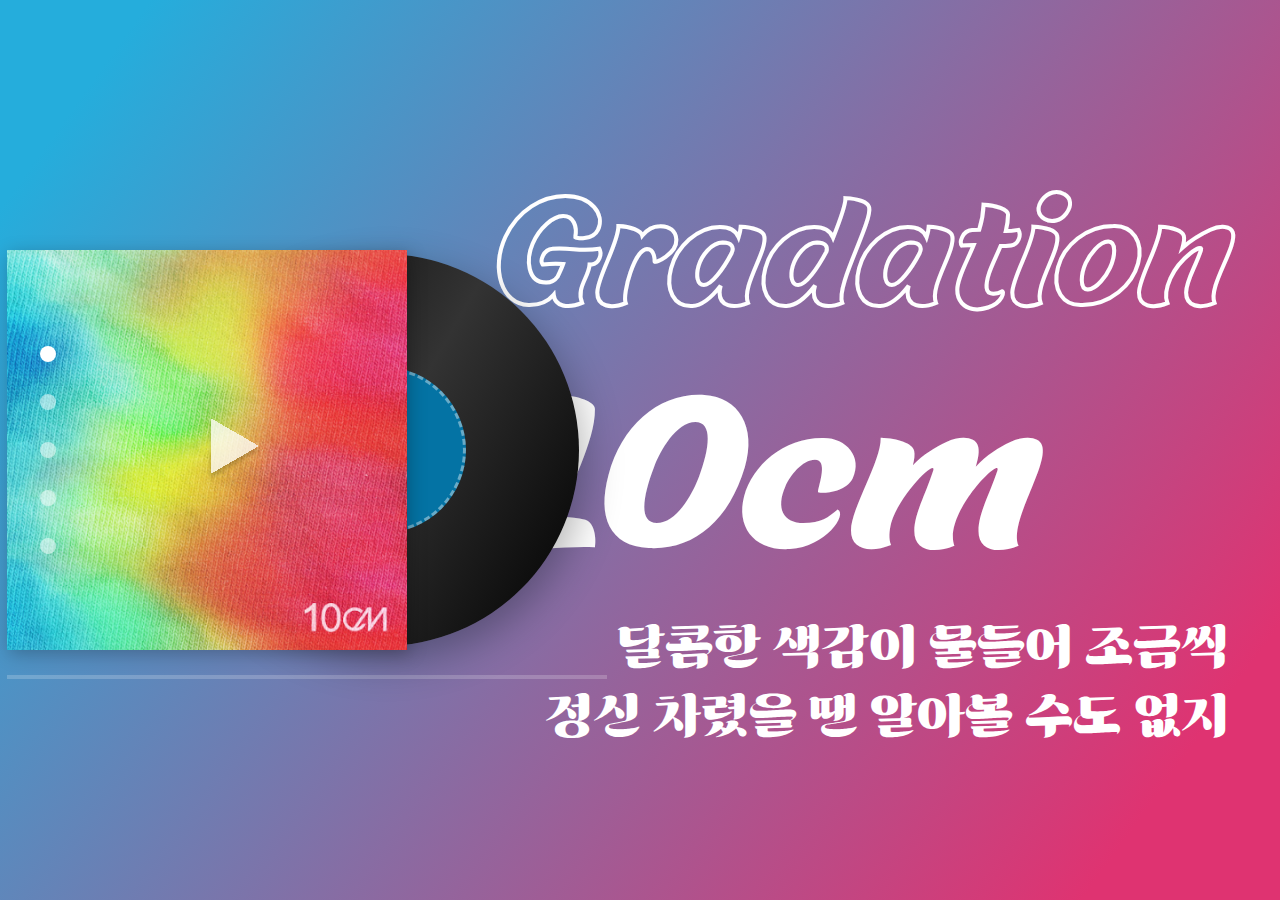
<file: index.html>
<!DOCTYPE html>
<html lang="en">
<head>
    <meta charset="UTF-8">
    <meta http-equiv="Content-Type" content="text/html; charset=utf-8" />
    <meta name="viewport" content="width=device-width, initial-scale=1.0, user-scalable=no, minimum-scale=1.0, maximum-scale=1.0">
    <title>플레이리스트 2022.10</title>
    <link rel="stylesheet" type="text/css" href="css/reset.css" />
    <link rel="stylesheet" type="text/css" href="css/motion.css" />
</head>
<body>
<article class="full-page">
    <figure class="audio" style="display: none">
        <audio class="audio-file" type="audio/mpeg" src="https://howdyfrom2019.github.io/threeJS-practice/assets/gradation.mp3"></audio>
    </figure>
    <figure class="audio" style="display: none">
        <audio class="audio-file" type="audio/mpeg" src="assets/afterlike.mp3"></audio>
    </figure>
    <figure class="audio" style="display: none">
        <audio class="audio-file" type="audio/mpeg" src="assets/nxde.mp3"></audio>
    </figure>
    <figure class="audio" style="display: none">
        <audio class="audio-file" type="audio/mpeg" src="assets/starwalkin.mp3"></audio>
    </figure>
    <figure class="audio" style="display: none">
        <audio class="audio-file" type="audio/mpeg" src="assets/iwantto.mp3"></audio>
    </figure>
    <section class="album active">
        <div class="disk">
            <div class="disk_inner"></div>
        </div>
        <a href="https://www.youtube.com/watch?v=VQZXXciZb_c" target="blank" class="coverImg">
            <img src="assets/gradation.png" alt="그라데이션">
        </a>
        <svg class="handle-btn play visible" width="56" height="64" viewBox="0 0 56 64" fill="none" xmlns="http://www.w3.org/2000/svg">
            <g filter="url(#filter0_d_8_2)">
                <path d="M52 28L4 55.7128L4 0.287185L52 28Z" fill="white" fill-opacity="1" shape-rendering="crispEdges"/>
            </g>
            <defs>
                <filter id="filter0_d_8_2" x="0" y="0.287231" width="56" height="63.4255" filterUnits="userSpaceOnUse" color-interpolation-filters="sRGB">
                    <feFlood flood-opacity="0" result="BackgroundImageFix"/>
                    <feColorMatrix in="SourceAlpha" type="matrix" values="0 0 0 0 0 0 0 0 0 0 0 0 0 0 0 0 0 0 127 0" result="hardAlpha"/>
                    <feOffset dy="4"/>
                    <feGaussianBlur stdDeviation="2"/>
                    <feComposite in2="hardAlpha" operator="out"/>
                    <feColorMatrix type="matrix" values="0 0 0 0 0 0 0 0 0 0 0 0 0 0 0 0 0 0 0.25 0"/>
                    <feBlend mode="normal" in2="BackgroundImageFix" result="effect1_dropShadow_8_2"/>
                    <feBlend mode="normal" in="SourceGraphic" in2="effect1_dropShadow_8_2" result="shape"/>
                </filter>
            </defs>
        </svg>
        <svg class="handle-btn pause invisible" width="45" height="64" viewBox="0 0 45 64" fill="none" xmlns="http://www.w3.org/2000/svg">
            <g filter="url(#filter0_d_9_5)">
                <rect x="4" width="12" height="56" fill="white"/>
                <rect x="29" width="12" height="56" fill="white"/>
            </g>
            <defs>
                <filter id="filter0_d_9_5" x="0" y="0" width="45" height="64" filterUnits="userSpaceOnUse" color-interpolation-filters="sRGB">
                    <feFlood flood-opacity="0" result="BackgroundImageFix"/>
                    <feColorMatrix in="SourceAlpha" type="matrix" values="0 0 0 0 0 0 0 0 0 0 0 0 0 0 0 0 0 0 127 0" result="hardAlpha"/>
                    <feOffset dy="4"/>
                    <feGaussianBlur stdDeviation="2"/>
                    <feComposite in2="hardAlpha" operator="out"/>
                    <feColorMatrix type="matrix" values="0 0 0 0 0 0 0 0 0 0 0 0 0 0 0 0 0 0 0.25 0"/>
                    <feBlend mode="normal" in2="BackgroundImageFix" result="effect1_dropShadow_9_5"/>
                    <feBlend mode="normal" in="SourceGraphic" in2="effect1_dropShadow_9_5" result="shape"/>
                </filter>
            </defs>
        </svg>
    </section>
    <section class="album">
        <div class="disk">
            <div class="disk_inner"></div>
        </div>
        <a href="https://www.youtube.com/watch?v=VQZXXciZb_c" target="blank" class="coverImg">
            <img src="assets/afterlike.jpg" alt="after like">
        </a>
        <svg class="handle-btn play visible" width="56" height="64" viewBox="0 0 56 64" fill="none" xmlns="http://www.w3.org/2000/svg">
            <g filter="url(#filter0_d_8_2)">
                <path d="M52 28L4 55.7128L4 0.287185L52 28Z" fill="white" fill-opacity="1" shape-rendering="crispEdges"/>
            </g>
            <defs>
                <filter id="filter0_d_8_2" x="0" y="0.287231" width="56" height="63.4255" filterUnits="userSpaceOnUse" color-interpolation-filters="sRGB">
                    <feFlood flood-opacity="0" result="BackgroundImageFix"/>
                    <feColorMatrix in="SourceAlpha" type="matrix" values="0 0 0 0 0 0 0 0 0 0 0 0 0 0 0 0 0 0 127 0" result="hardAlpha"/>
                    <feOffset dy="4"/>
                    <feGaussianBlur stdDeviation="2"/>
                    <feComposite in2="hardAlpha" operator="out"/>
                    <feColorMatrix type="matrix" values="0 0 0 0 0 0 0 0 0 0 0 0 0 0 0 0 0 0 0.25 0"/>
                    <feBlend mode="normal" in2="BackgroundImageFix" result="effect1_dropShadow_8_2"/>
                    <feBlend mode="normal" in="SourceGraphic" in2="effect1_dropShadow_8_2" result="shape"/>
                </filter>
            </defs>
        </svg>
        <svg class="handle-btn pause invisible" width="45" height="64" viewBox="0 0 45 64" fill="none" xmlns="http://www.w3.org/2000/svg">
            <g filter="url(#filter0_d_9_5)">
                <rect x="4" width="12" height="56" fill="white"/>
                <rect x="29" width="12" height="56" fill="white"/>
            </g>
            <defs>
                <filter id="filter0_d_9_5" x="0" y="0" width="45" height="64" filterUnits="userSpaceOnUse" color-interpolation-filters="sRGB">
                    <feFlood flood-opacity="0" result="BackgroundImageFix"/>
                    <feColorMatrix in="SourceAlpha" type="matrix" values="0 0 0 0 0 0 0 0 0 0 0 0 0 0 0 0 0 0 127 0" result="hardAlpha"/>
                    <feOffset dy="4"/>
                    <feGaussianBlur stdDeviation="2"/>
                    <feComposite in2="hardAlpha" operator="out"/>
                    <feColorMatrix type="matrix" values="0 0 0 0 0 0 0 0 0 0 0 0 0 0 0 0 0 0 0.25 0"/>
                    <feBlend mode="normal" in2="BackgroundImageFix" result="effect1_dropShadow_9_5"/>
                    <feBlend mode="normal" in="SourceGraphic" in2="effect1_dropShadow_9_5" result="shape"/>
                </filter>
            </defs>
        </svg>
    </section>
    <section class="album">
        <div class="disk">
            <div class="disk_inner"></div>
        </div>
        <a href="https://www.youtube.com/watch?v=VQZXXciZb_c" target="blank" class="coverImg">
            <img src="assets/nxde.jpg" alt="nxde">
        </a>
        <svg class="handle-btn play visible" width="56" height="64" viewBox="0 0 56 64" fill="none" xmlns="http://www.w3.org/2000/svg">
            <g filter="url(#filter0_d_8_2)">
                <path d="M52 28L4 55.7128L4 0.287185L52 28Z" fill="white" fill-opacity="1" shape-rendering="crispEdges"/>
            </g>
            <defs>
                <filter id="filter0_d_8_2" x="0" y="0.287231" width="56" height="63.4255" filterUnits="userSpaceOnUse" color-interpolation-filters="sRGB">
                    <feFlood flood-opacity="0" result="BackgroundImageFix"/>
                    <feColorMatrix in="SourceAlpha" type="matrix" values="0 0 0 0 0 0 0 0 0 0 0 0 0 0 0 0 0 0 127 0" result="hardAlpha"/>
                    <feOffset dy="4"/>
                    <feGaussianBlur stdDeviation="2"/>
                    <feComposite in2="hardAlpha" operator="out"/>
                    <feColorMatrix type="matrix" values="0 0 0 0 0 0 0 0 0 0 0 0 0 0 0 0 0 0 0.25 0"/>
                    <feBlend mode="normal" in2="BackgroundImageFix" result="effect1_dropShadow_8_2"/>
                    <feBlend mode="normal" in="SourceGraphic" in2="effect1_dropShadow_8_2" result="shape"/>
                </filter>
            </defs>
        </svg>
        <svg class="handle-btn pause invisible" width="45" height="64" viewBox="0 0 45 64" fill="none" xmlns="http://www.w3.org/2000/svg">
            <g filter="url(#filter0_d_9_5)">
                <rect x="4" width="12" height="56" fill="white"/>
                <rect x="29" width="12" height="56" fill="white"/>
            </g>
            <defs>
                <filter id="filter0_d_9_5" x="0" y="0" width="45" height="64" filterUnits="userSpaceOnUse" color-interpolation-filters="sRGB">
                    <feFlood flood-opacity="0" result="BackgroundImageFix"/>
                    <feColorMatrix in="SourceAlpha" type="matrix" values="0 0 0 0 0 0 0 0 0 0 0 0 0 0 0 0 0 0 127 0" result="hardAlpha"/>
                    <feOffset dy="4"/>
                    <feGaussianBlur stdDeviation="2"/>
                    <feComposite in2="hardAlpha" operator="out"/>
                    <feColorMatrix type="matrix" values="0 0 0 0 0 0 0 0 0 0 0 0 0 0 0 0 0 0 0.25 0"/>
                    <feBlend mode="normal" in2="BackgroundImageFix" result="effect1_dropShadow_9_5"/>
                    <feBlend mode="normal" in="SourceGraphic" in2="effect1_dropShadow_9_5" result="shape"/>
                </filter>
            </defs>
        </svg>
    </section>
    <section class="album">
        <div class="disk">
            <div class="disk_inner"></div>
        </div>
        <a href="https://www.youtube.com/watch?v=VQZXXciZb_c" target="blank" class="coverImg">
            <img src="assets/starwalkin.jpg" alt="star-walkin">
        </a>
        <svg class="handle-btn play visible" width="56" height="64" viewBox="0 0 56 64" fill="none" xmlns="http://www.w3.org/2000/svg">
            <g filter="url(#filter0_d_8_2)">
                <path d="M52 28L4 55.7128L4 0.287185L52 28Z" fill="white" fill-opacity="1" shape-rendering="crispEdges"/>
            </g>
            <defs>
                <filter id="filter0_d_8_2" x="0" y="0.287231" width="56" height="63.4255" filterUnits="userSpaceOnUse" color-interpolation-filters="sRGB">
                    <feFlood flood-opacity="0" result="BackgroundImageFix"/>
                    <feColorMatrix in="SourceAlpha" type="matrix" values="0 0 0 0 0 0 0 0 0 0 0 0 0 0 0 0 0 0 127 0" result="hardAlpha"/>
                    <feOffset dy="4"/>
                    <feGaussianBlur stdDeviation="2"/>
                    <feComposite in2="hardAlpha" operator="out"/>
                    <feColorMatrix type="matrix" values="0 0 0 0 0 0 0 0 0 0 0 0 0 0 0 0 0 0 0.25 0"/>
                    <feBlend mode="normal" in2="BackgroundImageFix" result="effect1_dropShadow_8_2"/>
                    <feBlend mode="normal" in="SourceGraphic" in2="effect1_dropShadow_8_2" result="shape"/>
                </filter>
            </defs>
        </svg>
        <svg class="handle-btn pause invisible" width="45" height="64" viewBox="0 0 45 64" fill="none" xmlns="http://www.w3.org/2000/svg">
            <g filter="url(#filter0_d_9_5)">
                <rect x="4" width="12" height="56" fill="white"/>
                <rect x="29" width="12" height="56" fill="white"/>
            </g>
            <defs>
                <filter id="filter0_d_9_5" x="0" y="0" width="45" height="64" filterUnits="userSpaceOnUse" color-interpolation-filters="sRGB">
                    <feFlood flood-opacity="0" result="BackgroundImageFix"/>
                    <feColorMatrix in="SourceAlpha" type="matrix" values="0 0 0 0 0 0 0 0 0 0 0 0 0 0 0 0 0 0 127 0" result="hardAlpha"/>
                    <feOffset dy="4"/>
                    <feGaussianBlur stdDeviation="2"/>
                    <feComposite in2="hardAlpha" operator="out"/>
                    <feColorMatrix type="matrix" values="0 0 0 0 0 0 0 0 0 0 0 0 0 0 0 0 0 0 0.25 0"/>
                    <feBlend mode="normal" in2="BackgroundImageFix" result="effect1_dropShadow_9_5"/>
                    <feBlend mode="normal" in="SourceGraphic" in2="effect1_dropShadow_9_5" result="shape"/>
                </filter>
            </defs>
        </svg>
    </section>
    <section class="album">
        <div class="disk">
            <div class="disk_inner"></div>
        </div>
        <a href="https://www.youtube.com/watch?v=VQZXXciZb_c" target="blank" class="coverImg">
            <img src="assets/iwantto.jpg" alt="i-want-to">
        </a>
        <svg class="handle-btn play visible" width="56" height="64" viewBox="0 0 56 64" fill="none" xmlns="http://www.w3.org/2000/svg">
            <g filter="url(#filter0_d_8_2)">
                <path d="M52 28L4 55.7128L4 0.287185L52 28Z" fill="white" fill-opacity="1" shape-rendering="crispEdges"/>
            </g>
            <defs>
                <filter id="filter0_d_8_2" x="0" y="0.287231" width="56" height="63.4255" filterUnits="userSpaceOnUse" color-interpolation-filters="sRGB">
                    <feFlood flood-opacity="0" result="BackgroundImageFix"/>
                    <feColorMatrix in="SourceAlpha" type="matrix" values="0 0 0 0 0 0 0 0 0 0 0 0 0 0 0 0 0 0 127 0" result="hardAlpha"/>
                    <feOffset dy="4"/>
                    <feGaussianBlur stdDeviation="2"/>
                    <feComposite in2="hardAlpha" operator="out"/>
                    <feColorMatrix type="matrix" values="0 0 0 0 0 0 0 0 0 0 0 0 0 0 0 0 0 0 0.25 0"/>
                    <feBlend mode="normal" in2="BackgroundImageFix" result="effect1_dropShadow_8_2"/>
                    <feBlend mode="normal" in="SourceGraphic" in2="effect1_dropShadow_8_2" result="shape"/>
                </filter>
            </defs>
        </svg>
        <svg class="handle-btn pause invisible" width="45" height="64" viewBox="0 0 45 64" fill="none" xmlns="http://www.w3.org/2000/svg">
            <g filter="url(#filter0_d_9_5)">
                <rect x="4" width="12" height="56" fill="white"/>
                <rect x="29" width="12" height="56" fill="white"/>
            </g>
            <defs>
                <filter id="filter0_d_9_5" x="0" y="0" width="45" height="64" filterUnits="userSpaceOnUse" color-interpolation-filters="sRGB">
                    <feFlood flood-opacity="0" result="BackgroundImageFix"/>
                    <feColorMatrix in="SourceAlpha" type="matrix" values="0 0 0 0 0 0 0 0 0 0 0 0 0 0 0 0 0 0 127 0" result="hardAlpha"/>
                    <feOffset dy="4"/>
                    <feGaussianBlur stdDeviation="2"/>
                    <feComposite in2="hardAlpha" operator="out"/>
                    <feColorMatrix type="matrix" values="0 0 0 0 0 0 0 0 0 0 0 0 0 0 0 0 0 0 0.25 0"/>
                    <feBlend mode="normal" in2="BackgroundImageFix" result="effect1_dropShadow_9_5"/>
                    <feBlend mode="normal" in="SourceGraphic" in2="effect1_dropShadow_9_5" result="shape"/>
                </filter>
            </defs>
        </svg>
    </section>
    <section class="progress">
        <div id="line"></div>
    </section>
    <section class="song">
        <span class="song-title">Gradation</span>
        <span class="singer-3">10cm</span>
        <span class="song-highlight">
            달콤한 색감이 물들어 조금씩
            <br/>정신 차렸을 땐 알아볼 수도 없지
        </span>
    </section>
    <nav class="dots">
        <ul>
            <li class="circle active" />
            <li class="circle"/>
            <li class="circle"/>
            <li class="circle"/>
            <li class="circle"/>
        </ul>
    </nav>
</article>
<script type="text/javascript" src="script.js"></script>
</body>
</html>
</file>
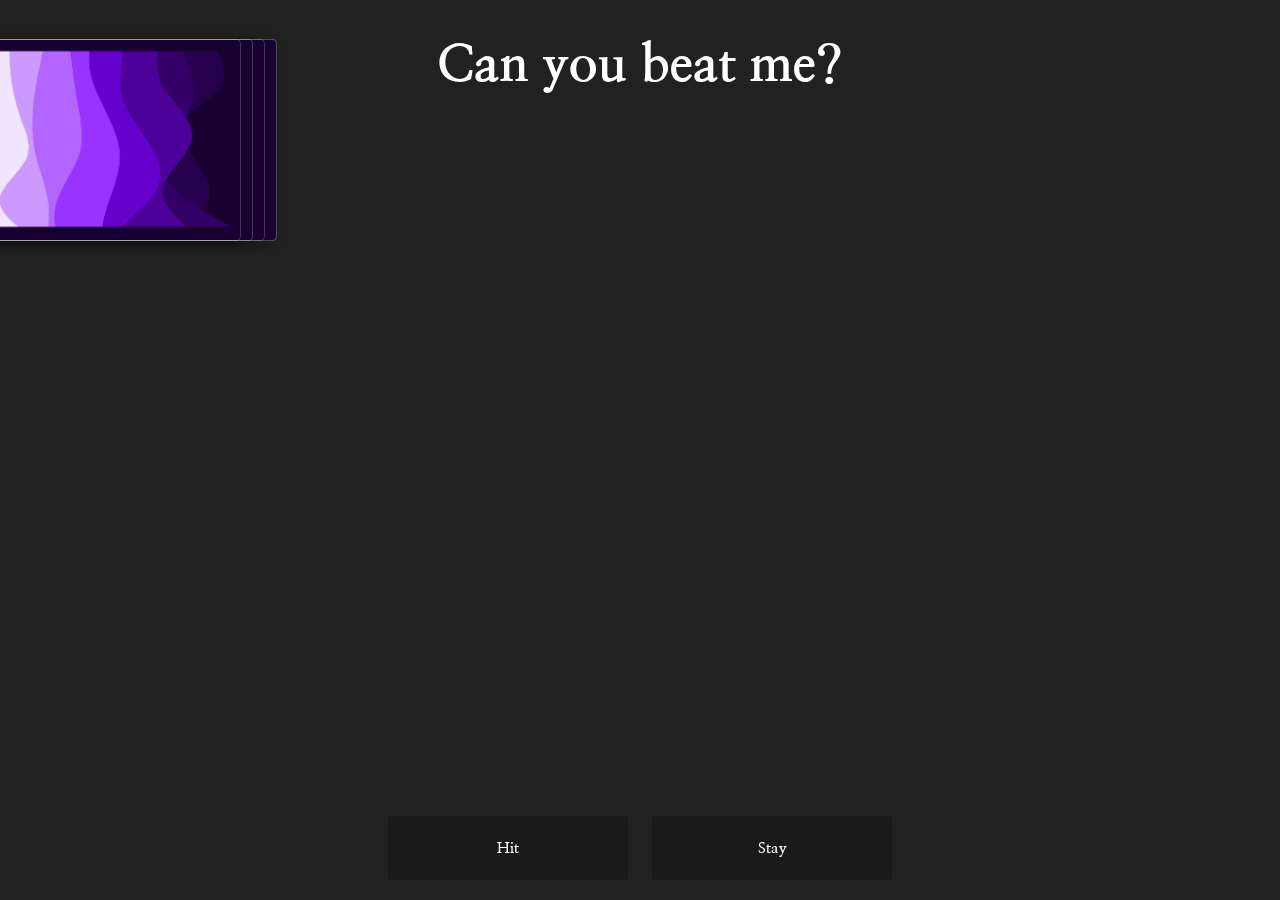
<file: card/index.html>
<!DOCTYPE html>
<html lang="en">
<head>
    <meta http-equiv="Content-Type" content="text/html; charset=utf-8" />
    <meta name="viewport" content="width=device-width, initial-scale=1.0, user-scalable=no, minimum-scale=1.0, maximum-scale=1.0">
    <link rel="stylesheet" type="text/css" href="./css/reset.css" />
    <link rel="stylesheet" type="text/css" href="./css/card.css" />
    
    <script type="text/javascript" src="https://cdnjs.cloudflare.com/ajax/libs/gsap/3.9.1/gsap.min.js"></script>
    <title>Seven Poker</title>
</head>
<body>
<h1>Can you beat me?</h1>
<section>
    <div class="card">
        <div class="card-back">
            <img src="assets/Card%20Back.png" alt="card" />
        </div>
    </div>
    <div class="card">
        <div class="card-back">
            <img src="assets/Card%20Back.png" alt="card" />
        </div>
    </div>
    <div class="card">
        <div class="card-back">
            <img src="assets/Card%20Back.png" alt="card" />
        </div>
    </div><div class="card">
    <div class="card-back">
        <img src="assets/Card%20Back.png" alt="card" />
    </div>
</div>
</section>
<div class="button-wrap">
    <button type="button">Hit</button>
    <button type="button">Stay</button>
</div>
<script type="text/javascript" src="./js/card.js"></script>
</body>
</html>
</file>
<file: css/motion.css>
body {
    overflow: hidden;
    font-size: 16px;
}

.song {
    position: absolute;
    top: 50%;
    right: 4%;
    transform: translateY(-50%);
    display: flex;
    flex-direction: column;
    justify-content: center;
    z-index: 1;
}

@media only screen and (max-width: 720px) {
    .song {
        height: 100vh;
        top: -2%;
        align-items: center;
        transform: translateY(0);
    }
}

.song-title {
    margin-top: 14px;
    font-family: malvie, sans-serif;
    font-size: 152px;
    color: transparent;
    -webkit-text-stroke-width: 4px;
    -webkit-text-stroke-color: white;
    /*text-shadow: -4px 0 white, 0 4px white, 4px 0 white, 0 -4px white;*/
}

@media only screen and (max-width: 720px) {
    .song-title {
        margin-top: 0;
        font-size: 64px;
        -webkit-text-stroke-width: 2px;
    }
}

.singer-3 {
    font-family: malvie, sans-serif;
    font-size: 214px;
    color: white;
}

@media only screen and (max-width: 720px) {
    .singer-3 {
        font-size: 56px;
        align-self: flex-end;
    }
}

.singer-4 {
    font-family: malvie, sans-serif;
    font-size: 144px;
    color: white;
}

@media only screen and (max-width: 720px) {
    .singer-4 {
        font-size: 64px;
        align-self: flex-end;
    }
}

.song-highlight {
    display: flex;
    font-family: ok gung, sans-serif;
    font-size: 48px;
    color: white;
    line-height: 69px;
    text-align: right;
    align-self: flex-end;
}

@media only screen and (max-width: 720px) {
    .song-highlight {
        font-size: 24px;
        margin-top: calc(50vh + 48px);
        line-height: 48px;
    }
}

.dots {
    position: absolute;
    top: 50%;
    transform: translateY(-50%);
    height: 240px;
    display: flex;
    flex-direction: column;
    justify-content: space-between;
    z-index: 3;
}

@media only screen and (max-width: 720px) {
    .dots {
        top: 70%;
        left: 50%;
        transform: translate(-50%, -50%);
        height: 24px;
        flex-direction: row;
        width: 200px;
    }
}

.dots > ul {
    list-style-type: none;
    height: 240px;
    display: flex;
    flex-direction: column;
    justify-content: space-between;
}

@media only screen and (max-width: 720px) {
    .dots > ul {
        padding: 0;
        height: 24px;
        flex-direction: row;
        width: 240px;
    }
}
.dots > ul .circle {
    width: 16px;
    height: 16px;
    background: rgba(255, 255, 255, 0.5);
    border-radius: 50%;
    cursor: pointer;
}

.dots > ul .circle.active {
    background: white;
}

.full-page {
    background: linear-gradient(305.74deg, #DF3371 10.26%, #25ADDC 92.21%);
/*linear-gradient(305.74deg, #13a113 10.26%, #00ff00 92.21%)*/
/*linear-gradient(305.74deg, #b10000 10.26%, #d59b79 92.21%)*/
/*linear-gradient(305.74deg, #6b3c28 10.26%, #a57f5d 92.21%)*/
/*linear-gradient(305.74deg, #cc4b2c 10.26%, #ed4c26 92.21%)*/
    transition: background 1s ease-out;
    width: 100vw;
    height: 100vh;
    touch-action: none;
}
.full-page .album {
    position: absolute;
    top: 50%;
    left: 34%;
    transform: translate(-50%, -50%);
    width: 600px;
    height: 400px;
    visibility: hidden;
    opacity: 0;
    transition: all 0.14s ease-in;
    z-index: 2;
}
@media only screen and (max-width: 720px) {
    .full-page .album {
        top: 40%;
        width: 300px;
        height: 200px;
    }
}
.full-page .album.active {
    visibility: visible;
    opacity: 1;
    left: 24%;
}

.full-page .album .handle-btn {
    position: absolute;
    left: 24%;
    top: 50%;
    transform: translate(100%, -50%);
    opacity: 0.75;
    cursor: pointer;
}

@media only screen and (max-width: 720px) {
    .full-page .album .handle-btn {
        top: 60%;
        left: 22%;
    }
}

.full-page .album .visible {
    visibility: visible;
}

.full-page .album .invisible {
    visibility: hidden;
}

.full-page .album .handle-btn:hover {
    opacity: 1;
}
.full-page .album.active .disk {
    left: 180px;
    transition-delay: 0.5s;
}
@media only screen and (max-width: 720px) {
    .full-page .album.active {
        left: 45%;
    }
    .full-page .album.active .disk {
        left: 35%;
        transition: 0.5s;
    }
}
.full-page .album .coverImg {
    position: absolute;
    width: 400px;
    height: 400px;
    box-shadow: 2px 4px 17px rgba(0, 0, 0, 0.25);
}
.full-page .album .coverImg img {
    width: inherit;
    height: inherit;
}
@media only screen and (max-width: 720px) {
    .full-page .album .coverImg {
        width: 250px;
        height: 250px;
    }
}
.full-page .album .disk {
    position: absolute;
    top: 4px;
    left: 0;
    width: 392px;
    height: 392px;
    border-radius: 50%;
    background: linear-gradient(120deg, #000, #333333, #000);
    box-shadow: 4px 14px 40px rgba(0, 0, 0, 0.3);
    transition: left 0.6s cubic-bezier(0.175, 0.885, 0.32, 1.275);
    animation: rotateAni 10s ease infinite;
}
@media only screen and (max-width: 720px) {
    .full-page .album .disk {
        width: 244px;
        height: 244px;
    }
}
.full-page .album .disk .disk_inner {
    position: absolute;
    top: 50%;
    left: 50%;
    transform: translate(-50%, -50%);
    width: 160px;
    height: 160px;
    background-color: #0473a4;
    border-radius: 50%;
    border: 3px dashed rgba(255, 255, 255, 0.4);
}
@media only screen and (max-width: 720px) {
    .full-page .album .disk .disk_inner {
        width: 100px;
        height: 100px;
    }
}
.full-page .album .disk .disk_inner::after {
    position: absolute;
    content: "";
    top: 50%;
    left: 50%;
    transform: translate(-50%, -50%);
    width: 7px;
    height: 7px;
    background-color: black;
    border-radius: 50%;
}
.full-page .album:hover .disk {
    left: 40%;
    transition-delay: 0s;
}

.full-page .progress {
    position: absolute;
    top: 75%;
    left: 24%;
    transform: translate(-50%);
    width: 600px;
    height: 4px;
    background: rgba(255, 255, 255, 0.2);
}

@media only screen and (max-width: 720px) {
    .full-page .progress {
        width: 300px;
        top: 67%;
        left: 50%;
    }
}

.full-page .progress #line {
    width: 0;
    height: 4px;
    background: white;
    transition: width 0.14s ease-in;
}

@keyframes rotateAni {
    0% {
        transform: rotate(0);
    }
    100% {
        transform: rotate(360deg);
    }
}
</file>
<file: card/css/card.css>
@import url('https://fonts.googleapis.com/css2?family=Nanum+Myeongjo:wght@400;700;800&display=swap');
/* weight: 400, 700, 800*/
body {
    overflow: hidden;
    font-family: 'Nanum Myeongjo', serif;
    background: #212121;
    color: white;
    font-size: 16px;
}

h1 {
    position: fixed;
    text-align: center;
    width: 100%;
    font-weight: 800;
    font-size: 4vw;
}

section {
    position: relative;
    height: 100vh;
    width: 100vw;
}

section .card {
    position: absolute;
    width: 200px;
    left: 0;
    border-radius: 4px;
    box-shadow: 4px 4px 12px rgba(0, 0, 0, 0.2);
    transform: rotate(90deg);
    border: 1px solid rgba(255, 255, 255, 0.2);
}

section .card img {
    width: 100%;
    object-fit: contain;
}

section .card:nth-child(1) {
    left: 36px;
}

section .card:nth-child(2) {
    left: 24px;
}
section .card:nth-child(3) {
    left:12px;
}
section .card:nth-child(4) {
    left: 0;
}

.button-wrap {
    position: absolute;
    bottom: 20px;
    left: 50%;
    transform: translateX(-50%);
    display: flex;
    gap: 24px;
}

.button-wrap button {
    z-index: 100;
    background: rgba(0, 0, 0, 0.2);
    min-width: 240px;
    height: 64px;
    transition: all 0.14s ease-out;
    font-weight: 700;
    font-size: 1.2vw;
    border-radius: 4px;
}

.button-wrap button:disabled {
    color: rgba(255, 255, 255, 0.2);
    cursor: default;
}

.button-wrap button:hover:not([disabled]) {
    background: black;
    transition: all .14s ease-out;
    transform: translate(-0.25rem,-0.25rem);
    box-shadow: 0.25rem 0.25rem white;
}
</file>
